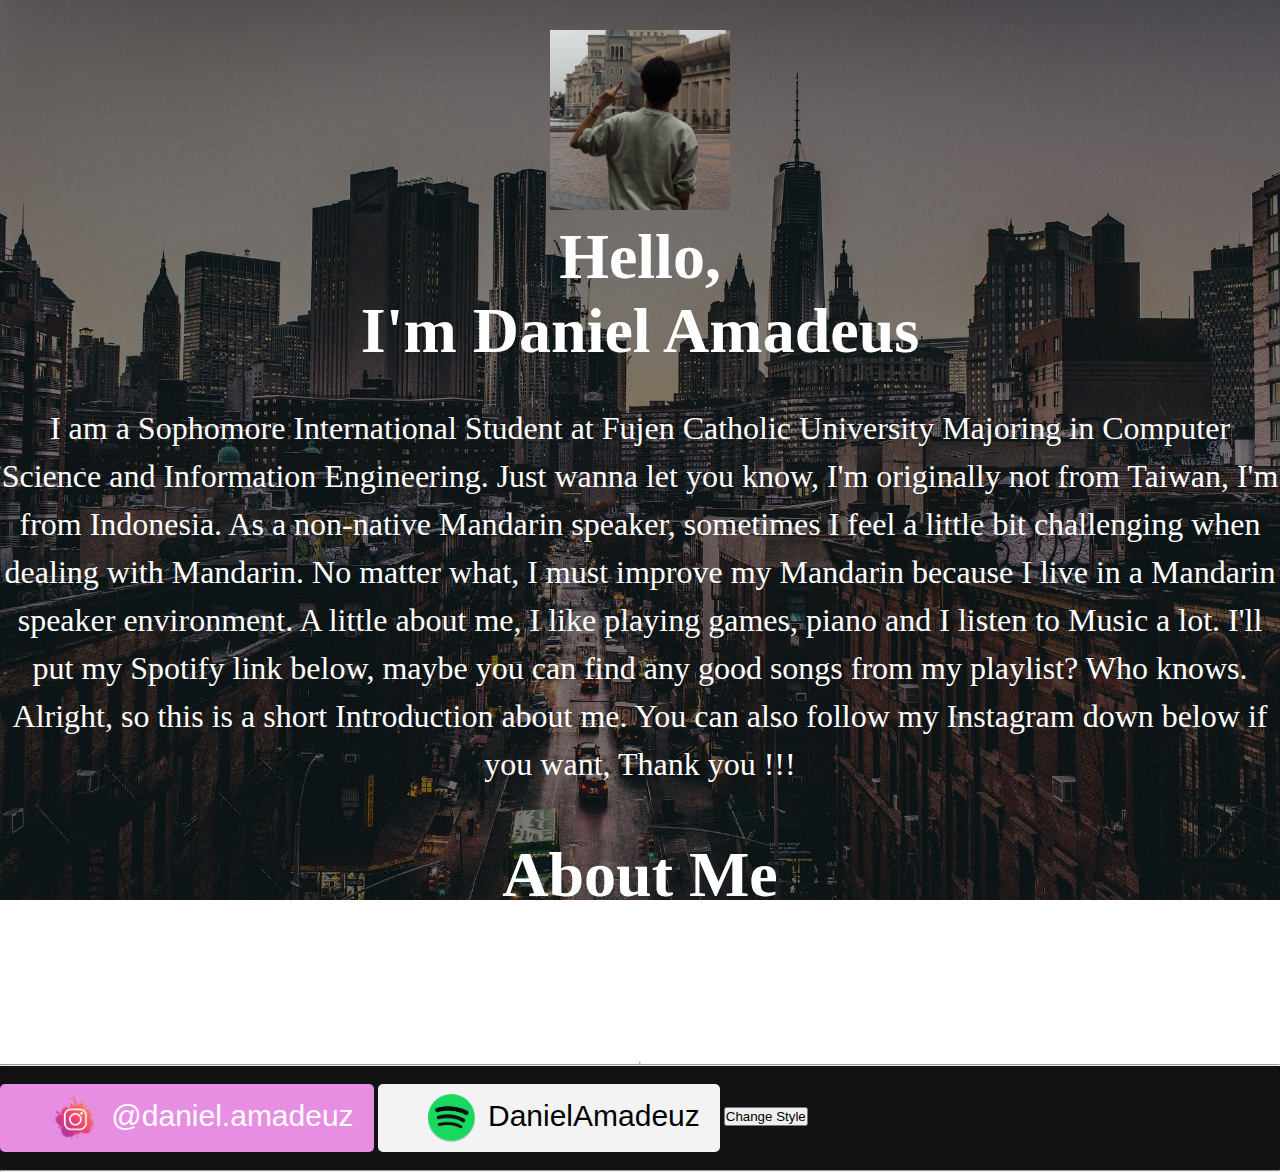
<file: index.html>
<!DOCTYPE html>
<html lang="en">
<head>
    <meta charset="UTF-8">
    <meta name="viewport" content="width=device-width, initial-scale=1.0">
    <title>Personalpage</title>
    <link rel="stylesheet" href="style.css">
    <script src="https://code.jquery.com/jquery-3.6.0.min.js"></script>
</head>
<body>
    <div class="home">
        <img class="profile" src="image/398674.jpg">
        <h1>Hello,<br>I'm Daniel Amadeus</h1>
        <br><br>
        <p>I am a Sophomore International Student at Fujen Catholic University Majoring in Computer Science and Information Engineering. Just wanna let you know, I'm originally not from Taiwan, I'm from Indonesia. As a non-native Mandarin speaker, sometimes I feel a little bit challenging when dealing with Mandarin. No matter what, I must improve my Mandarin because I live in a Mandarin speaker environment. A little about me, I like playing games, piano and I listen to Music a lot. I'll put my Spotify link below, maybe you can find any good songs from my playlist? Who knows. Alright, so this is a short Introduction about me. You can also follow my Instagram down below if you want, Thank you !!!</p>
        <h1 class="about">About Me</h1>
        <br>
        <p>Nationality : Indonesia</p>
        <p>Date/Place of Birth  : Jakarta, 29 December 2003</p>
        <br><br>
        <hr>
    </div>
    <div class ="footer">
        <hr>
        <br>
        <button class="instagram-button">
            <a href="https://www.instagram.com/daniel.amadeuz/" target="_blank">
              <img class="logo" src="image/instagram-logo.png" alt="Instagram">
              @daniel.amadeuz
            </a>
          </button>
          <button class="spotify-button">
            <a href="https://open.spotify.com/user/mqw88yqk41zmwdg43xlthrd1b?si=f00d4b96c74e46ef" target="_blank">
              <img class="logo" src="image/spotify-logo.png" alt="Spotify">
              DanielAmadeuz
            </a>
          </button>
          <button id="changeStyleButton">Change Style</button>          
          
        <br>
        <br>
        <hr>
    </div>
    
    <script src="https://code.jquery.com/jquery-3.6.0.min.js"></script>
    <script>
    $(document).ready(function() {
      $("#changeStyleButton").click(function() {
        $(".spotify-button").css({
          "background-color": "#3dd16c",  
          "color": "#ffffff",                
          "border": "2px solid #3dd16c",  
          "border-radius": "10px",        
          "padding": "12px 24px",         
        });
    
        
        $(".spotify-button a").css({
          "text-decoration": "none",  
          "color": "inherit"       
        });
    
        $(".spotify-button img").css({
          "vertical-align": "middle",  
          "margin-right": "5px"      
        });
      });
    });
    </script>
    
</body>
</html>
</file>
<file: style.css>
* {
    margin: 0;
    padding: 0;
    box-sizing: border-box;
}

body {
    overflow-y: scroll;
}

.home {
    display: flex;
    flex-direction: column;
    justify-content: center;
    align-items: center;
    position: relative;
    background: url(image/background.jpg) no-repeat center center fixed;
    background-size: cover;
    z-index: -1;
    min-height: 100vh;
}

.profile {
    width: 200px;
    padding: 10px;
    margin: 20px 0 0 0;
    display: block;
    align-self: center;
}

.about {
    margin: 50px 0 0 0;
    color: white;
}

h1 {
    font-size: 4rem;
    color: white;
    text-align: center;
}

pre {
    font-size: 4rem;
    color: white;
    text-align: center;
    font-family: 'Times New Roman', Times, serif;
}

p {
    font-size: 2rem;
    color: white;
    text-align: center;
    line-height: 1.5;
}
.logo-link-container {
    display: flex;
    align-items: center;
    justify-content: center;
}
.logo {
    max-width: 3rem;
    max-height: 3rem;
    margin: 0 10px;
    color: white;
}
a {
    font-size: 30px;
    padding-left: 20px;
    vertical-align: middle;
    color: white;
}
.background-image {
    background: url(image/background.jpg);
    background-size: cover;
    background-position: center;
    width: 100%;
    height: 100%;
    top: 0;
    left: 0;
    z-index: -1;
}
.footer {
    background-color: rgb(19, 18, 18);
}
.instagram-button {
    background-color: #e78ee3;
    color: #ffffff;          
    border: none;           
    padding: 10px 20px;       
    border-radius: 5px;      
    cursor: pointer;        
  }
  
  .instagram-button a {
    text-decoration: none;    
    color: inherit;           
  }
  
  .instagram-button img {
    vertical-align: middle;   
    margin-right: 5px;        
  }
  .spotify-button {
    background-color: #f3f3f3; 
    color: #000000;            
    border: none;              
    padding: 10px 20px;         
    border-radius: 5px;       
    cursor: pointer;           
  }
  
  .spotify-button a {
    text-decoration: none;    
    color: inherit;          
  }
  
  .spotify-button img {
    vertical-align: middle;   
    margin-right: 5px;       
  }
</file>
